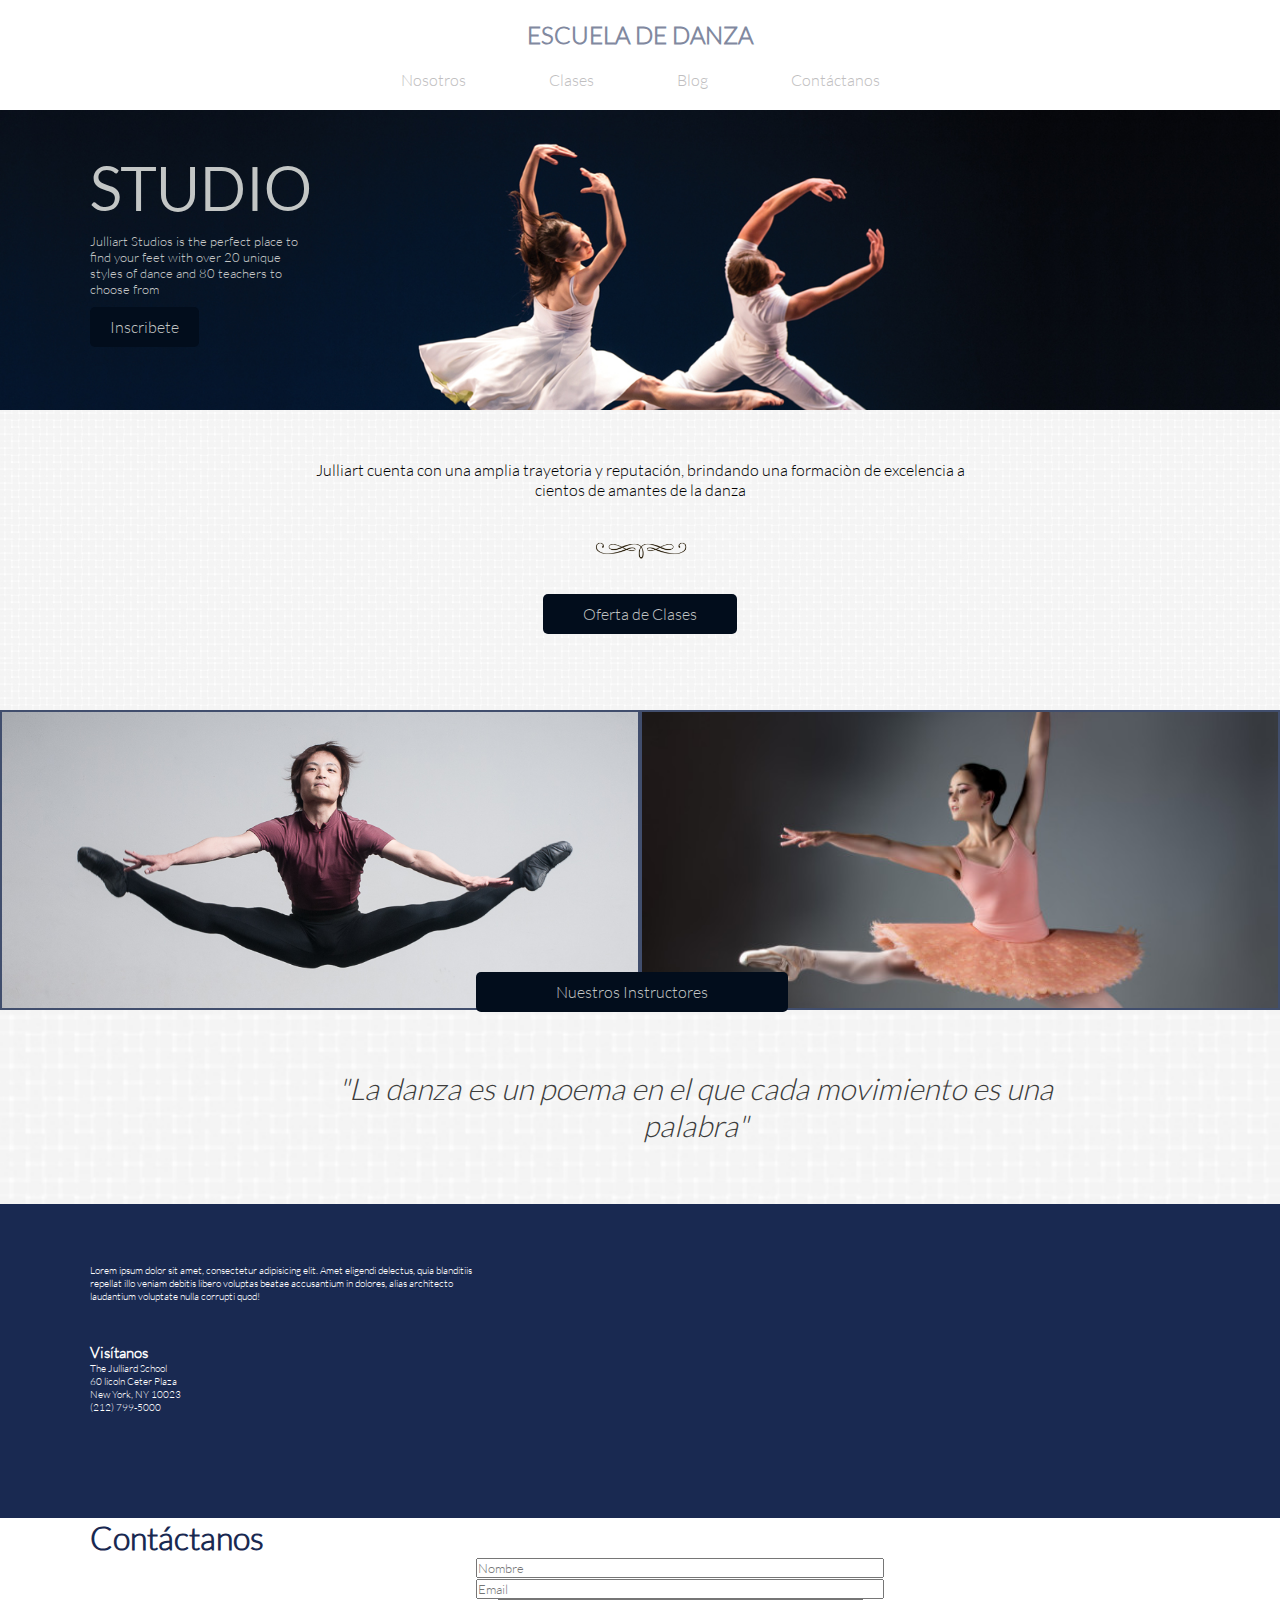
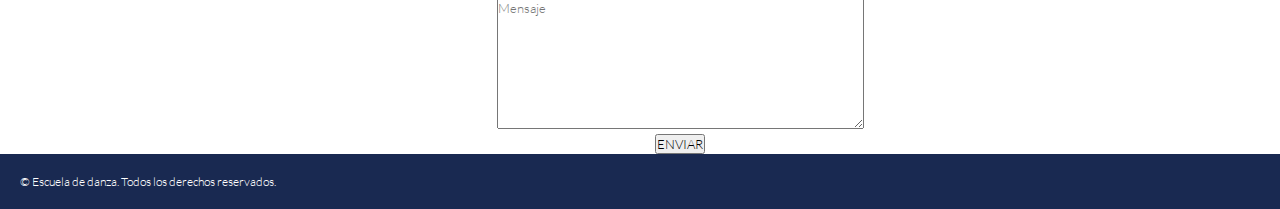
<file: index.html>
<!DOCTYPE html>
<html>
	<head>
		<meta charset="UTF-8">
		<title>Escuela de Danza</title>
		<link rel='stylesheet' type='text/css' href='http://fonts.googleapis.com/css?family=Montserrat:400,700'>
		<link rel="stylesheet" type="text/css" href="css/onepcssgrid.css">
		<link rel="stylesheet" type="text/css" href="css/utilities.css">
		<link rel="stylesheet" type="text/css" href="css/common.css">
		<link rel="stylesheet" type="text/css" href="css/main.css">
		<link rel="stylesheet" type="text/css" href="css/style.css">
	</head>
	<body>
		<header>
			<div class="menu">
				<h2>ESCUELA DE DANZA</h2>
				<nav>
					<a href="nosotros.html" class="botton">Nosotros</a>
					<a href="clases.html" class="botton">Clases</a>
					<a href="blog.html" class="botton">Blog</a>
					<a href="#contactanos" class="botton">Contáctanos</a>
				</nav>
			</div>
	   </header>
		<section class="uno">
			<div class="contenedor ballet">
				<h3>STUDIO</h3>
				<p>Julliart Studios is the perfect place to find your feet with over 20 unique styles of dance and 80 teachers to choose from</p>
				<a  class="boton" shref="#">Inscribete</a>
			</div>
		</section>
		<section class="dos">
			<div class="contenedor">
				<p>Julliart cuenta con una amplia trayetoria y reputación, brindando una formaciòn de excelencia a cientos de amantes de la danza</p>
				<img src="img/decoration_1.png" alt="decoration">
				<div><a class="boton" href="clases.html">Oferta de Clases</a></div>
			</div>
		</section>
		<section class="tres">
			<div class="container-fluid">
				<div class="onerow">
					<div class="col6">
	               		<div class="dancefondo1">
		                  <a class="instructores" href="nosotros.html">Nuestros Instructores</a>
		               </div>
	            	</div>
	            	<div class="col6">
	               		<div class="dancefondo2"></div>
	            	</div>
	           	</div>
			</div>
		</section>
		<section class="cuatro">
	   	<div class="contenedor">
	   		<div class="onerow">
	   			<p>"La danza es un poema en el que cada movimiento es una palabra"</p>
	   		</div>
	   	</div>
		</section>
		<section class="cinco">
			<div class="contenedor">
				<div class="onerow">
					<div class="col6">
	               <div class="visit">
	                  <p>Lorem ipsum dolor sit amet, consectetur adipisicing elit. Amet eligendi delectus, quia blanditiis repellat illo veniam debitis libero voluptas beatae accusantium in dolores, alias architecto laudantium voluptate nulla corrupti quod!</p>
	                  <div class="visitanos"></div>
	                  <h3 class="vist">Visítanos</h3>
	                  <p>The Julliard School</p>
	                  <p>60 licoln Ceter Plaza</p>
	                  <p>New York, NY 10023</p>
	                  <p>(212) 799-5000</p>
	               </div>
					</div>
					<div class="col6">
						<iframe src="https://www.google.com/maps/embed?pb=!1m18!1m12!1m3!1d3021.4664374888366!2d-73.98501728459313!3d40.77375867932529!2m3!1f0!2f0!3f0!3m2!1i1024!2i768!4f13.1!3m3!1m2!1s0x89c2585ff9df2f6d%3A0xf876ccebba645bff!2sEscuela+Juilliard!5e0!3m2!1ses-419!2spe!4v1470346162068" width="400" height="300" frameborder="0" style="border:0" allowfullscreen></iframe>
					</div>
				</div>
			</div>
		</section>
		<footer>
			<div id="contactanos" class="contenedor contacto">
				<div class="formulario">       
                    <h1 class="titulo_contacto text-blue">Contáctanos</h1>
                    <form class="mensaje  text-center">
                        <p>
                            <input id="nombre" class="entrada" type="text" placeholder="Nombre">
                        </p>
                        <p>
                            <input id="email" class="entrada" type="text" placeholder="Email">
                        </p>
                        <p>
                            <textarea rows="8" cols="50" placeholder="Mensaje"></textarea>
                        </p>
                        <p>
                            <button class="boton">ENVIAR</button>
                        </p>
                    </form>
                </div>
			</div>
			<div class="pie">
				<p>© Escuela de danza. Todos los derechos reservados.</p>
			</div>
		</footer>
	</body>
</html>
</file>
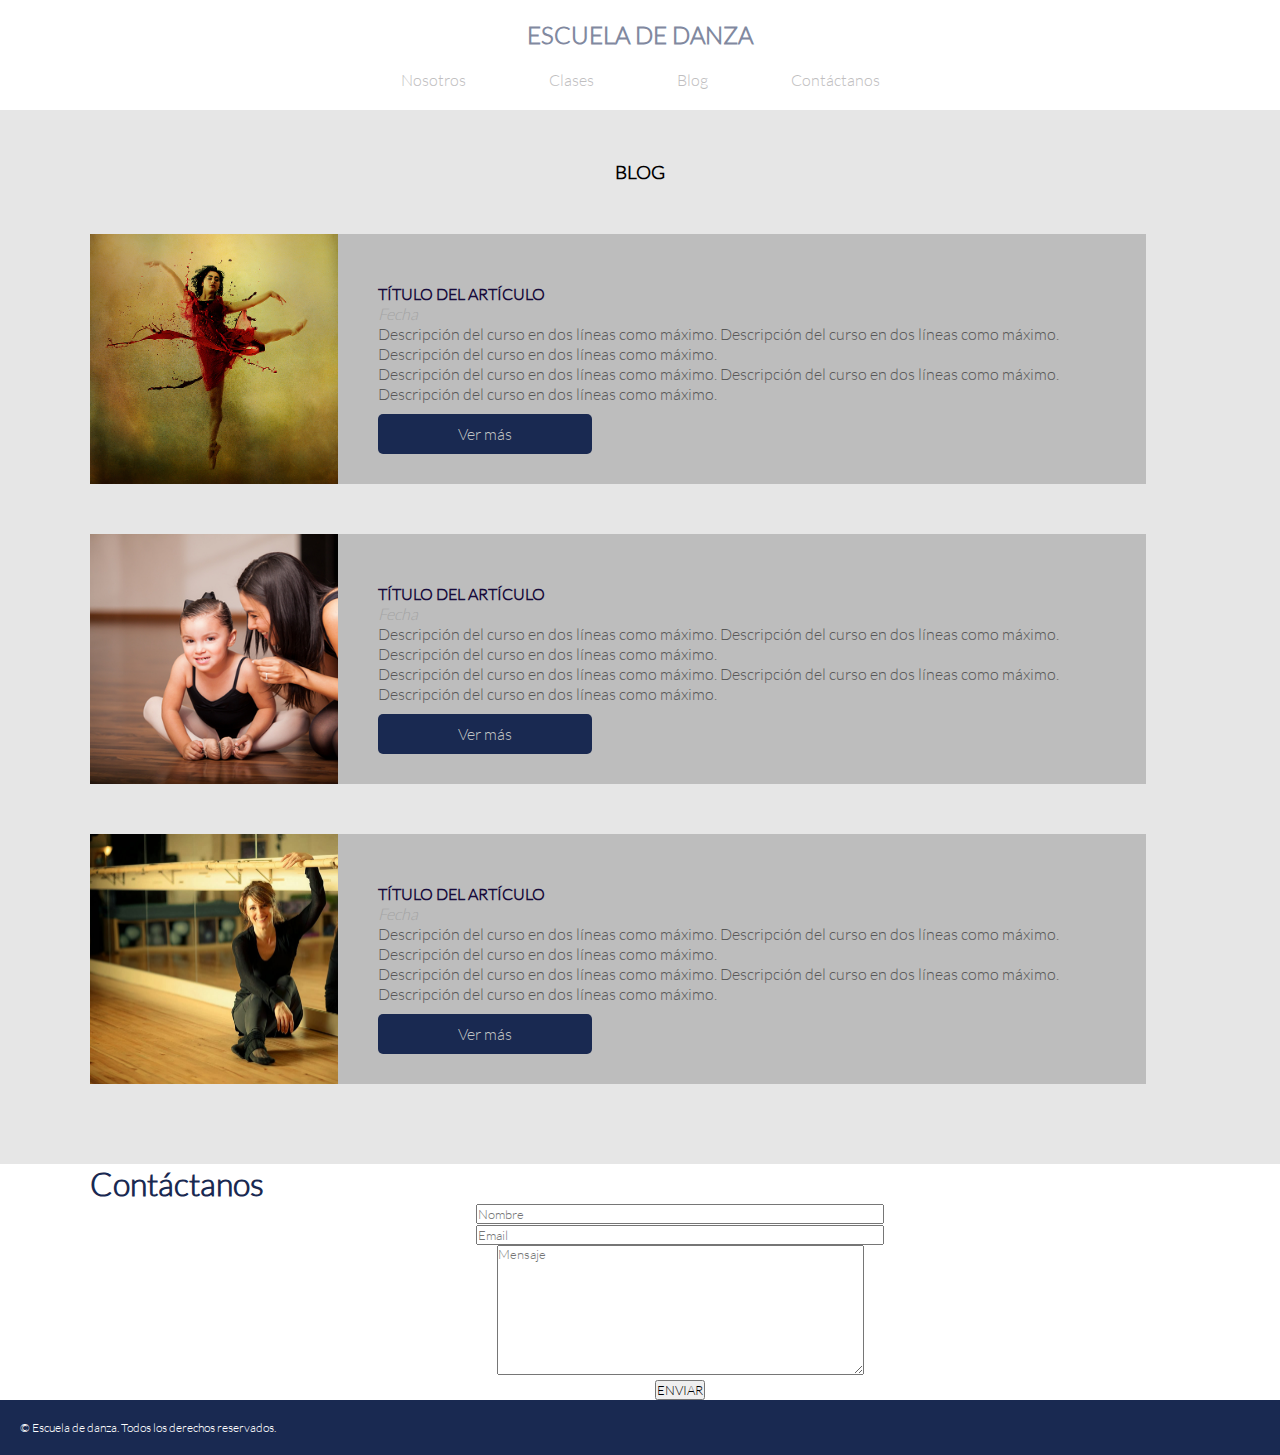
<file: blog.html>
<!DOCTYPE html>
<html>
	<head>
		<meta charset="UTF-8">
		<title>Escuela de Danza</title>
		<link rel='stylesheet' type='text/css' href='http://fonts.googleapis.com/css?family=Montserrat:400,700'>
		<link rel="stylesheet" type="text/css" href="css/onepcssgrid.css">
		<link rel="stylesheet" type="text/css" href="css/utilities.css">
		<link rel="stylesheet" type="text/css" href="css/common.css">
		<link rel="stylesheet" type="text/css" href="css/blog.css">
	</head>
	<body>
		<header>
	      <div class="menu">
	         <h2>ESCUELA DE DANZA</h2>
	         <nav>
	            <a href="nosotros.html" class="botton">Nosotros</a>
	            <a href="clases.html" class="botton">Clases</a>
	            <a href="blog.html" class="botton">Blog</a>
	            <a href="#contactacnos" class="botton">Contáctanos</a>
	         </nav>
	      </div>
	   </header>
		<section>
			<div class="contenedor">
				<div class="onerow titulos">
					<h3>BLOG</h3>
					<div class="col3 dancers1 img">
					</div>
					<div class="col9 parrafo">
						<h4>TÍTULO DEL ARTÍCULO</h4>
						<p class="fecha">Fecha</p>
						<p class="descrip">Descripción del curso en dos líneas como máximo. Descripción del curso en dos líneas como máximo. Descripción del curso en dos líneas como máximo.</p>
						<p class="descrip d2">Descripción del curso en dos líneas como máximo. Descripción del curso en dos líneas como máximo. Descripción del curso en dos líneas como máximo.</p>
						<a class="mas boton" href="#">Ver más</a>
					</div>
				</div>
				<div class="onerow titulos">
					<div class="col3 dancers2 img">
					</div>
					<div class="col9 parrafo">
						<h4>TÍTULO DEL ARTÍCULO</h4>
						<p class="fecha">Fecha</p>
						<p class="descrip">Descripción del curso en dos líneas como máximo. Descripción del curso en dos líneas como máximo. Descripción del curso en dos líneas como máximo.</p>
						<p class="descrip d2">Descripción del curso en dos líneas como máximo. Descripción del curso en dos líneas como máximo. Descripción del curso en dos líneas como máximo.</p>
						<a class="mas boton" href="#">Ver más</a>
					</div>
				</div>
				<div class="onerow titulos">
					<div class="col3 dancers3 img">
					</div>
					<div class="col9 parrafo">
						<h4>TÍTULO DEL ARTÍCULO</h4>
						<p class="fecha">Fecha</p>
						<p class="descrip">Descripción del curso en dos líneas como máximo. Descripción del curso en dos líneas como máximo. Descripción del curso en dos líneas como máximo.</p>
						<p class="descrip d2">Descripción del curso en dos líneas como máximo. Descripción del curso en dos líneas como máximo. Descripción del curso en dos líneas como máximo.</p>
						<a class="mas boton" href="#">Ver más</a>
					</div>
				</div>
			</div>
		</section>
		<footer>
			<div id="contactacnos" class="contenedor contacto">
				<div class="formulario">       
                    <h1 class="titulo_contacto text-blue">Contáctanos</h1>
                    <form class="mensaje  text-center">
                        <p>
                            <input id="nombre" class="entrada" type="text" placeholder="Nombre">
                        </p>
                        <p>
                            <input id="email" class="entrada" type="text" placeholder="Email">
                        </p>
                        <p>
                            <textarea rows="8" cols="50" placeholder="Mensaje"></textarea>
                        </p>
                        <p>
                            <button class="boton">ENVIAR</button>
                        </p>
                    </form>
                </div>
			</div>
			<div class="pie">
				<p>© Escuela de danza. Todos los derechos reservados.</p>
			</div>
		</footer>
	</body>
</html>
</file>
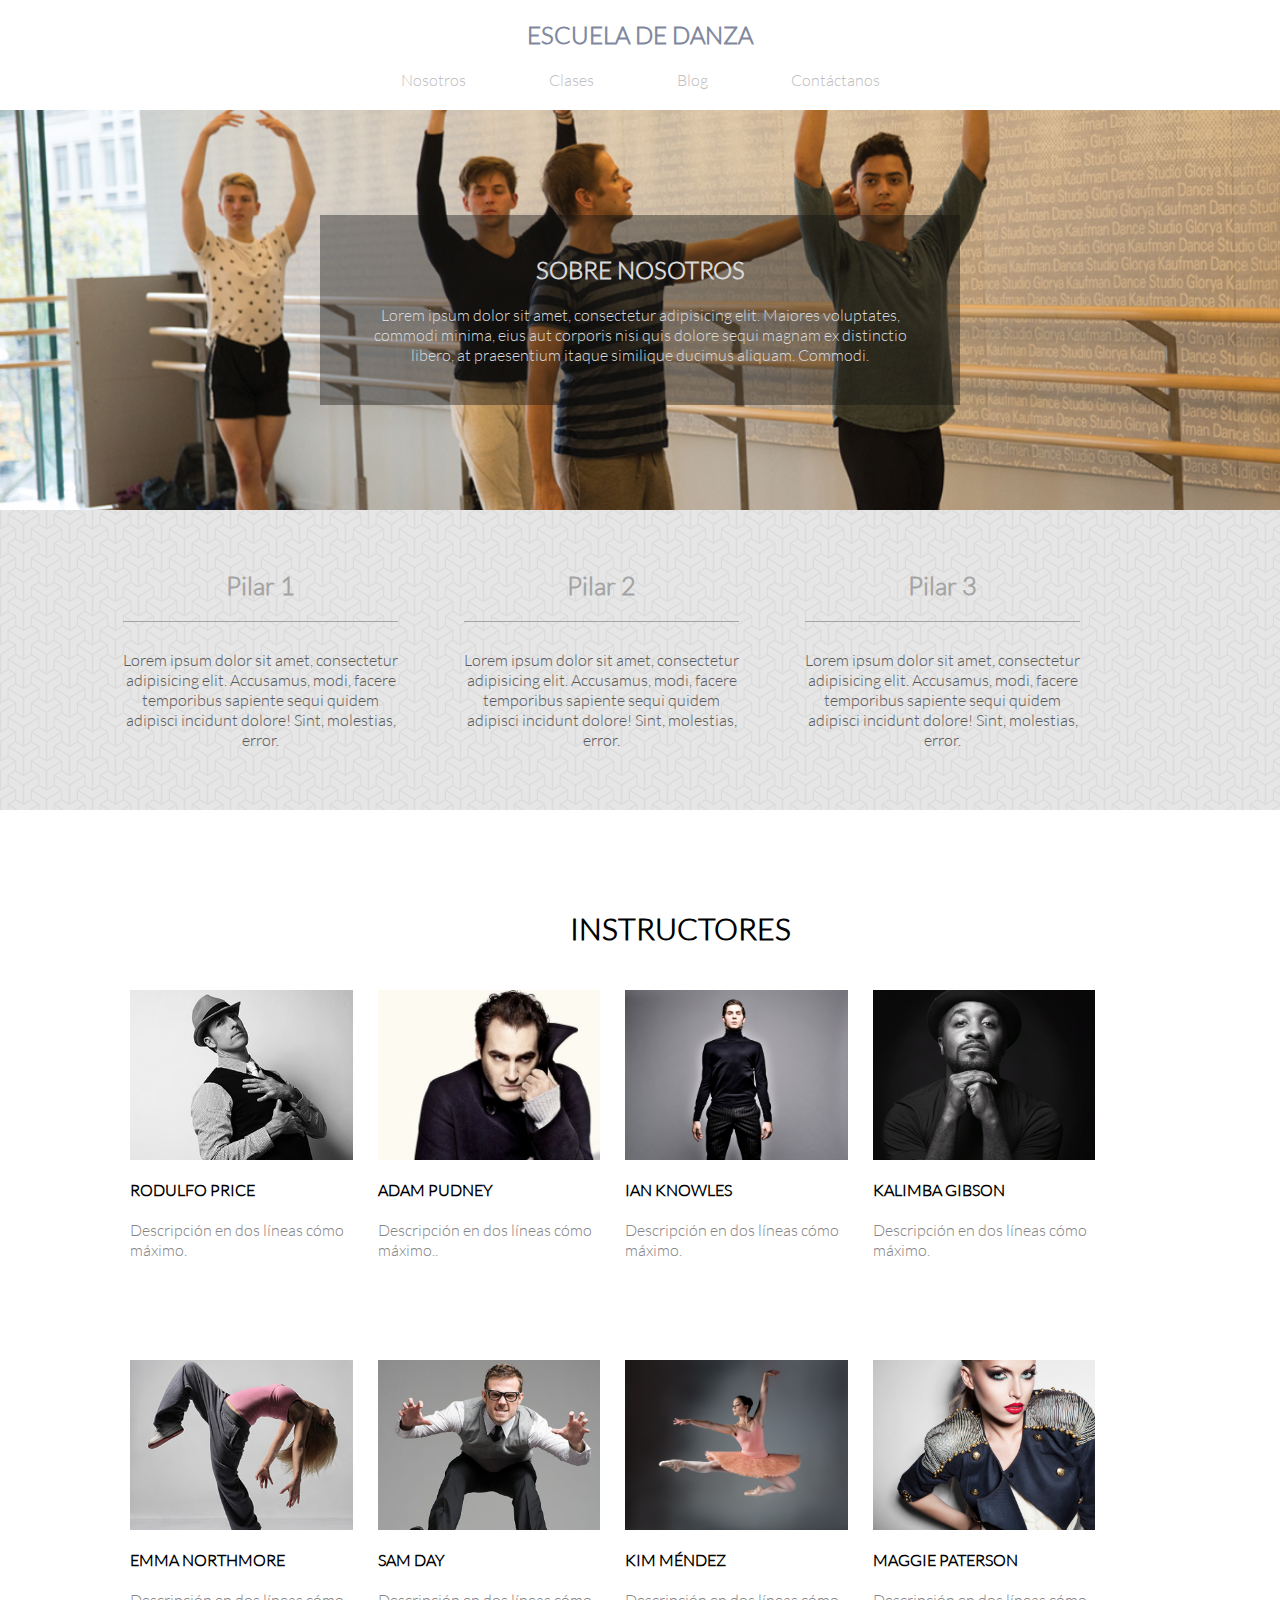
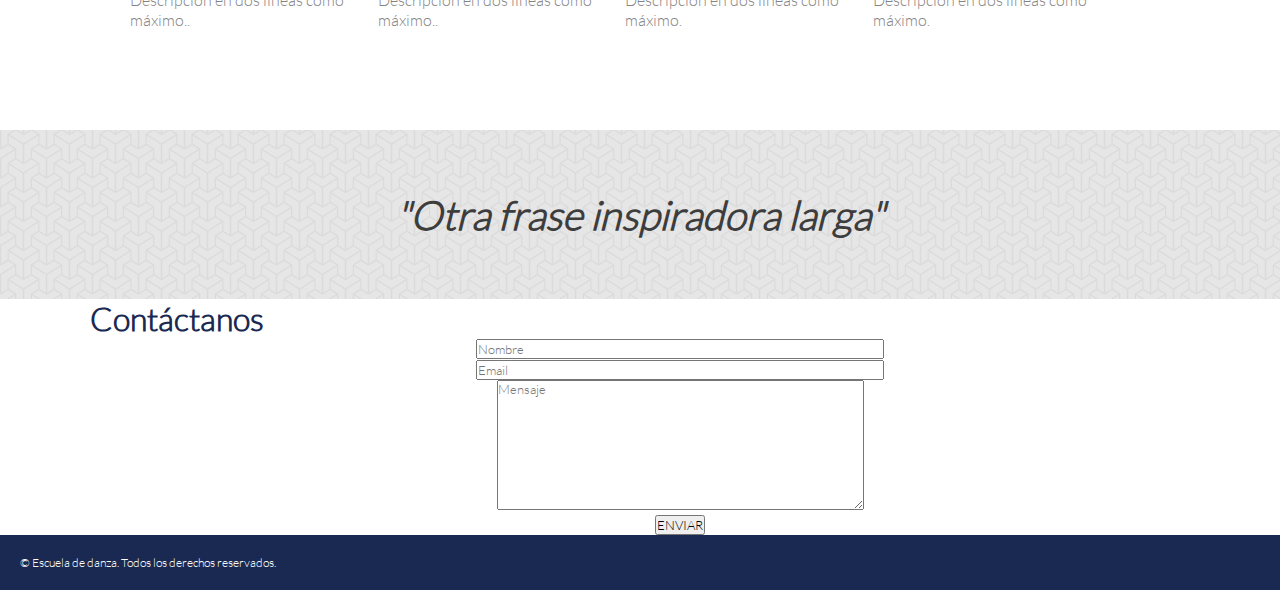
<file: nosotros.html>
<!DOCTYPE html>
<html>
	<head>
	<meta charset="UTF-8">
	<title>Escuela de Danza</title>
	<link rel='stylesheet' type='text/css' href='http://fonts.googleapis.com/css?family=Montserrat:400,700'>
	<link rel="stylesheet" type="text/css" href="css/onepcssgrid.css">
	<link rel="stylesheet" type="text/css" href="css/utilities.css">
	<link rel="stylesheet" type="text/css" href="css/common.css">
	<link rel="stylesheet" type="text/css" href="css/nosotros.css">
	</head>

	<body>
		<header>
		  <div class="menu">
		     <h2>ESCUELA DE DANZA</h2>
		     <nav>
		        <a href="nosotros.html" class="botton">Nosotros</a>
		        <a href="clases.html" class="botton">Clases</a>
		        <a href="blog.html" class="botton">Blog</a>
		        <a href="#contactanos" class="botton">Contáctanos</a>
		     </nav>
		  </div>
		</header>
		<section class="uno">
				<div class="nosotros">
					<h2>SOBRE NOSOTROS</h2>
					<p>Lorem ipsum dolor sit amet, consectetur adipisicing elit. Maiores voluptates, commodi minima, eius aut corporis nisi quis dolore sequi magnam ex distinctio libero, at praesentium itaque similique ducimus aliquam. Commodi.</p>
				</div>
		</section>
		<section class="dos">
			<div class="contenedor">
				<div class="onerow">
					<div class="col4 pilares">
						<h3 class="pilar">Pilar 1</h3> <!--usar border bottom para la linea-->
						<p>Lorem ipsum dolor sit amet, consectetur adipisicing elit. Accusamus, modi, facere temporibus sapiente sequi quidem adipisci incidunt dolore! Sint, molestias, error.</p>
					</div>
					<div class="col4 pilares">
						<h3 class="pilar">Pilar 2</h3> <!--usar border bottom para la linea-->
						<p>Lorem ipsum dolor sit amet, consectetur adipisicing elit. Accusamus, modi, facere temporibus sapiente sequi quidem adipisci incidunt dolore! Sint, molestias, error.</p>
					</div>
					<div class="col4 pilares">
						<h3 class="pilar">Pilar 3</h3> <!--usar border bottom para la linea-->
						<p>Lorem ipsum dolor sit amet, consectetur adipisicing elit. Accusamus, modi, facere temporibus sapiente sequi quidem adipisci incidunt dolore! Sint, molestias, error.</p>
					</div>
				</div>
			</div>
		</section>
		<section class="tres">
			<div class="contenedor">
				<div class="titulo">
					<div class="col12"><strong>INSTRUCTORES</strong></div>
				</div>
				<div class="onerow">
					<div class="col3">
						<div class="primero profesores"></div>
						<h4>RODULFO PRICE</h4>
						<p>Descripción en dos líneas cómo máximo.</p>
					</div>
					<div class="col3">
						<div class="segundo profesores"></div>
						<h4>ADAM PUDNEY</h4>
						<p>Descripción en dos líneas cómo máximo..</p>
					</div>
					<div class="col3">
						<div class="tercero profesores"></div>
						<h4>IAN KNOWLES</h4>
						<p>Descripción en dos líneas cómo máximo.</p>					
					</div>
					<div class="col3">
						<div class="cuarto profesores"></div>
						<h4>KALIMBA GIBSON</h4>
						<p>Descripción en dos líneas cómo máximo.</p>	
					</div>
				</div>
				<div class="onerow">
					<div class="col3">
						<div class="quinto profesores"></div>
						<h4>EMMA NORTHMORE</h4>
						<p>Descripción en dos líneas cómo máximo..</p>
					</div>
					<div class="col3">
						<div class="sexto profesores"></div>
						<h4>SAM DAY</h4>
						<p>Descripción en dos líneas cómo máximo..</p>
					</div>
					<div class="col3">
						<div class="septimo profesores"></div>
						<h4>KIM MÉNDEZ</h4>
						<p>Descripción en dos líneas cómo máximo.</p>					
					</div>
					<div class="col3">
						<div class="octavo profesores"></div>
						<h4>MAGGIE PATERSON</h4>
						<p>Descripción en dos líneas cómo máximo.</p>	
					</div>
				</div>
			</div>
		</section>
		<section class="cuatro">
			<div class="contenedor">
				<div class="onerow">
					<p><strong>"Otra frase inspiradora larga"</strong></p>
				</div>
			</div>
		</section>
		<footer>
			<div id="contactanos" class="contenedor contacto">
				<div class="formulario">       
                    <h1 class="titulo_contacto text-blue">Contáctanos</h1>
                    <form class="mensaje  text-center">
                        <p>
                            <input id="nombre" class="entrada" type="text" placeholder="Nombre">
                        </p>
                        <p>
                            <input id="email" class="entrada" type="text" placeholder="Email">
                        </p>
                        <p>
                            <textarea rows="8" cols="50" placeholder="Mensaje"></textarea>
                        </p>
                        <p>
                            <button class="boton">ENVIAR</button>
                        </p>
                    </form>
                </div>
			</div>
			<div class="pie">
				<p>© Escuela de danza. Todos los derechos reservados.</p>
			</div>
		</footer>
		</body>
		</html>
</file>
<file: css/onepcssgrid.css>
/* *********************************************************************************************************************
	One% CSS Grid - 12 Columns Fluid CSS Grid System

	Why One% ? Let’s count ...
		we have 12 columns (magic number divided by 2, 3, 4, 6)

		for 12 columns we need 11 margins

		so if we count margin 3%, then 3% * 11 margins = 33%

		and if we count width of 1 column 5.5%, than 5.5% * 12 columns = 66%

		in the end we have 33% + 66% = 99% aaand ???

		1% is still here so that's the name - One%

	2 starting options ? Let’s count a bit more ...
		1200px - perfectly fits 1280 screens
			12 columns
			margin 3% / 36px (full-width)
			col1 5.5% / 66px (full-width)

		1000px - perfectly fits 1024 screens
			12 columns
			margin 3% / 30px (full-width)
			col1 5.5% / 55px (full-width)
*/





/* *********************************************************************************************************************
 * Main container for all
 */

 *{
	margin: 0;
	padding: 0;
	box-sizing: border-box;
}
.contenedor, .onepcssgrid-1200, .container-fluid {
	margin: 0 auto;
	padding: 0 0 0 0%; /* THAT'S THE NAME ;) */
}

.onepcssgrid-1200 {
	max-width: 1220px;
}

.contenedor {
	max-width: 1100px;
}

.container-fluid{
	max-width: 100%;
}

/*
.onerow {
	margin-left: -14px;
	margin-right: -14px;
	padding: 20px;
}*/

.onerow:before, .onerow:after{
  content: " ";
  display: table;
}
.onerow:after {
  clear: both;
}

/*
.onerow {
	clear: both;
	padding: 0 10px;
}

*/



/* *********************************************************************************************************************
 * Common columns definitions
 */
.col1, .col2, .col3, .col4, .col5, .col6, .col7, .col8, .col9, .col10, .col11, .col12 {
	float: left;
	margin: 0 0 0 0;
}

.col1.last, .col2.last, .col3.last, .col4.last, .col5.last, .col6.last, .col7.last, .col8.last, .col9.last, .col10.last, .col11.last, .col12 {
	margin: 0;
}

.col1 { width: 5.5%; }
.col2 { width: 14%; }
.col3 { width: 22.5%; }
.col4 { width: 31%; }
.col5 { width: 39.5%; }
.col6 { width: 50%; }
.col7 { width: 56.5%; }
.col8 { width: 65%; }
.col9 { width: 73.5%; }
.col10 { width: 82%; }
.col11 { width: 90.5%; }
.col12 { width: 100%; margin: 0; }

/*
.col1 img, .col2 img, .col3 img, .col4 img, .col5 img, .col6 img, .col7 img, .col8 img, .col9 img, .col10 img, .col11 img, .col12 img {
	width: 100%;
	height: auto;
	display: block;
}

*/




/* *********************************************************************************************************************
 * Disable padding left/right 10px if I'm 1024 or gibber - correct percentage math
 */
@media all and (min-width: 1024px) {
	.onepcssgrid-1000 {
		max-width: 1000px;
	}

	.onepcssgrid-1000 .onerow {
		padding: 0;
	}
}





/* *********************************************************************************************************************
 * Small devices
 */
@media all and (max-width: 768px) {
	.onerow {
	}

	.col1, .col2, .col3, .col4, .col5, .col6, .col7, .col8, .col9, .col10, .col11 {
		float: none;
		width: 99%;
	}
}
</file>
<file: css/utilities.css>
/*Global*/
*{
	font-family: "Latolight";
}

@font-face{
	font-family: LatoHeavy;
	src: url(../fonts/LatoHeavy.ttf);
}
@font-face{
	font-family:Latolight ;
	src: url(../fonts/Latolight.ttf);
}
@font-face{
	font-family: DolceVita;
	src: url(../fonts/DolceVita.ttf);
}
@font-face{
	font-family: Neoteric-Bold;
	src: url(../fonts/Neoteric-Bold.ttf);
}

/* Shortcuts */

.pd-0{
	padding: 0;
}
.pt-5{
	padding-top: 5%;
}
.pb-5{
	padding-bottom: 5%;
}
.mg-0{
	margin: 0;
}
.w-100{
	width: 100%;
}
.lh{
	line-height: 1.5;
}
.text-center{
	text-align: center;
}
.text-left{
	text-align: left;
}
.text-white{
	color: white;
}
.text-gray{
	color: rgb(83, 88, 95);
}
.text-blue{
 color: #192951;
}
.a-none-decoration{
	text-decoration: none;
}
.bg-gray{
	background-color: rgb(244, 244, 244);
}
.bg-img-block{
	background-size: cover;
	background-repeat: no-repeat;
	background-position: center;
}
</file>
<file: css/common.css>
/*HEADER*/
header{
	text-align: center;
	padding: 20px 0px;
}

.menu{
	width: 100%;
}

.botton{
	display: inline-block;
	text-decoration: none;
	color: #C0BEC0;
	margin: 0px 40px;
}
header h2{
	color: #81899F;
	padding: 0px 0px 20px 0px;
}
/*FOOTER*/
.contact{
	background-image: url("../img/shoes_1.jpg");
	background-repeat: no-repeat;
	background-position: right; 
	height: 400px;
	padding: 20px;
}

.inputs{
	margin-bottom: 10px;
	border-color: #E3E1E1;
	padding: 10px;
}

#nombre, #email{
	width: 40%;
}

#msj{
	width: 40%;
	height: 100px;
}
.enviar{
	width: 40%;
	background-color: #192951;
	color: #FFFFFF;
	border-radius: 5px;
	padding: 10px;
}
.pie{
	background-color: #192951;
	padding: 20px;
	color: #FFFFFF;
	font-size: 12px;
}
.contact h2{
	color: #576380;
	margin-bottom: 30px;
}
form{
	padding-left: 80px;
}
</file>
<file: css/main.css>
/*SECCIO UNO*/
.uno{
	background-image: url(../img/dance_1.jpg);
	background-repeat: no-repeat;
	background-size: 100%;
	height: 300px;
	padding: 40px;
}
.ballet h3{
	color: #C3C6C5;
	font-size: 60px;
}
.ballet p{
	color: #C3C6C5;
	font-size: 13px;
	width: 19%;
	margin: 10px 0px 20px 0px;
}
.ballet a{
	text-decoration: none;
	border-radius: 5px;
	color: #C3C6C5;
	background-color: #020D1C;
	padding: 10px 20px;
	margin-top: 30px;
}
/*SECCION DOS*/
.dos{
	background-image: url(../img/textura_2.jpg);
	height: 300px;
	padding: 50px;
	text-align: center;
}
.dos img{
	width: 100px;
	height: 100px;
}
.dos p{
	width: 80%;
	padding: 0px 0px 0px 20%;
}
.dos a{
	text-decoration: none;
	border-radius: 5px;
	color: #C3C6C5;
	background-color: #020D1C;
	padding: 10px 40px;
	margin-top: 30px;
}
/*SECTION 3*/
.dancefondo1{
	background-image: url(../img/instructor_4.jpg);
}
.dancefondo2{
	background-image: url(../img/profesor_9.jpg);
}
.dancefondo1, .dancefondo2{
	background-size: cover;
	background-position-y: -50px;
	width: 100%;
	height: 300px;
	border: 2px solid #414E6D;
}
.instructores{
	position: absolute;
	text-decoration: none;
	border-radius: 5px;
	color: #C3C6C5;
	background-color: #020D1C;
	padding: 10px 80px;
	margin: 260px 0px 0px 37%;
}
/*SECTION 4*/
.cuatro{
	background-image: url(../img/textura_2.jpg);
	background-size: 100%;
	padding: 60px 30px;
	text-align: center;
}
.cuatro p{
	font-size: 30px;
	font-style: italic;
	color: #3D3D3D;
	width: 90%;
	padding: 0px 0px 0px 20%;

}
/*SECTION 5*/
.cinco{
	background-color: #192951;
	padding: 60px 50px 50px 50px;
}
.visit{
	color: #FFFFFF;
	font-size: 10px;
	width: 70%;
}
.visitanos {
	padding-top: 40px;
}
.vist{
	font-size: 15px;
}
iframe{
	width: 70%;
	height: 200px;
}
</file>
<file: css/style.css>
@font-face {
  font-family: 'icomoon';
  src:  url('../fonts/icomoon.eot?jmfoy7');
  src:  url('../fonts/icomoon.eot?jmfoy7#iefix') format('embedded-opentype'),
    url('../fonts/icomoon.ttf?jmfoy7') format('truetype'),
    url('../fonts/icomoon.woff?jmfoy7') format('woff'),
    url('../fonts/icomoon.svg?jmfoy7#icomoon') format('svg');
  font-weight: normal;
  font-style: normal;
}

[class^="icon-"], [class*=" icon-"] {
  /* use !important to prevent issues with browser extensions that change fonts */
  font-family: 'icomoon' !important;
  speak: none;
  font-style: normal;
  font-weight: normal;
  font-variant: normal;
  text-transform: none;
  line-height: 1;

  /* Better Font Rendering =========== */
  -webkit-font-smoothing: antialiased;
  -moz-osx-font-smoothing: grayscale;
}

.icon-pencil:before {
  content: "\e905";
}
.icon-folder:before {
  content: "\e92f";
}
.icon-user:before {
  content: "\e971";
}
</file>
<file: css/blog.css>
/*SECTION*/
section{
	background-color: #E6E6E6;
	padding-bottom: 30px;
}
section h3{
	text-align: center;
	padding: 50px 0px 50px 0px;
}
.titulos{
	margin-bottom: 50px;
}
.img, .parrafo{
	height: 250px;
}
.img{
	background-size: cover;
}
.dancers1{
	background-image: url(../img/blog1.jpg);
}
.dancers2{
	background-image: url(../img/profesor_5.jpg);
}
.dancers3{
	background-image: url(../img/instructor_1.jpg);
}
.parrafo{
	background-color: #BDBDBD;
	padding: 50px 40px;
}
.titulos a{
	text-decoration: none;
	border-radius: 5px;
	color: #C3C6C5;
	background-color: #192951;
	padding: 10px 80px;
	margin-top: 30px;
}
.titulos h4{
	color: #170B3B;
}
.fecha{
	color: #A4A4A4;
	font-style: italic;
}	
.descrip{
	color: #585858;
}
.d2{
	margin: 0px 0px 20px 0px;
}
.mas{
	margin-top: 30px;
}
</file>
<file: css/nosotros.css>
/*SECTION UNO*/
.uno{
	background-image: url(../img/dance_7.jpg);
	background-repeat: no-repeat;
	background-size: 140%;
	background-position-y: -140px;
	height: 400px;
	display: flex;
	align-items: center;
	justify-content: center;
}
.nosotros{
	background-color: rgba(18,18,18,0.4);
	text-align: center;
	width: 50%;
	padding: 40px 50px;
	/*margin-left: 25%;
	margin-top: 110px;*/
}
.nosotros h2{
	color: #D8D8D8;
	margin-bottom: 20px;
}
.nosotros p{
	color: #D8D8D8;
}
/*SECTION DOS*/
.dos{
	background-image: url(../img/tile2.png);
	padding: 60px 0px;
	text-align: center;
}
.pilares{
	padding: 0px 3%;
}
.pilar {
	color: #A4A4A4;
	font-size: 25px;
	padding-bottom: 20PX;
	border-bottom: 1px solid #A4A4A4;
}
.pilares p{
	color: #585858;
	padding-top: 10%;
}
/*SECTION TRES*/
.tres{
	padding-left: 80px;
}
.titulo{
	text-align: center;
	font-size: 30px;
	padding: 100px 0px 80px 0px;
}
.profesores{
	background-size: cover;
	width: 90%;
	height: 170px;
}
.primero{
	background-image: url(../img/profesor_4.jpg);
}
.segundo{
	background-image: url(../img/profesor_14.jpg);
}
.tercero{
	background-image: url(../img/profesor_1.jpg);
}
.cuarto{
	background-image: url(../img/profesor_10.jpg);
}
.quinto{
	background-image: url(../img/profesor_11.jpg);
}
.sexto{
	background-image: url(../img/profesor_12.jpg);
}
.septimo{
	background-image: url(../img/profesor_9.jpg);
}
.octavo{
	background-image: url(../img/profesor_15.jpg);
}
.tres h4{
	padding: 20px 0px;
}
.tres p{
	padding-bottom: 100px;
	color: #848484;
}
/*SECTION CUATRO*/
.cuatro{
	background-image: url(../img/tile2.png);
	padding: 60px 0px;
	text-align: center;
	font-size: 40px;
	font-style: italic;
	color: #3D3D3D;
}
</file>
